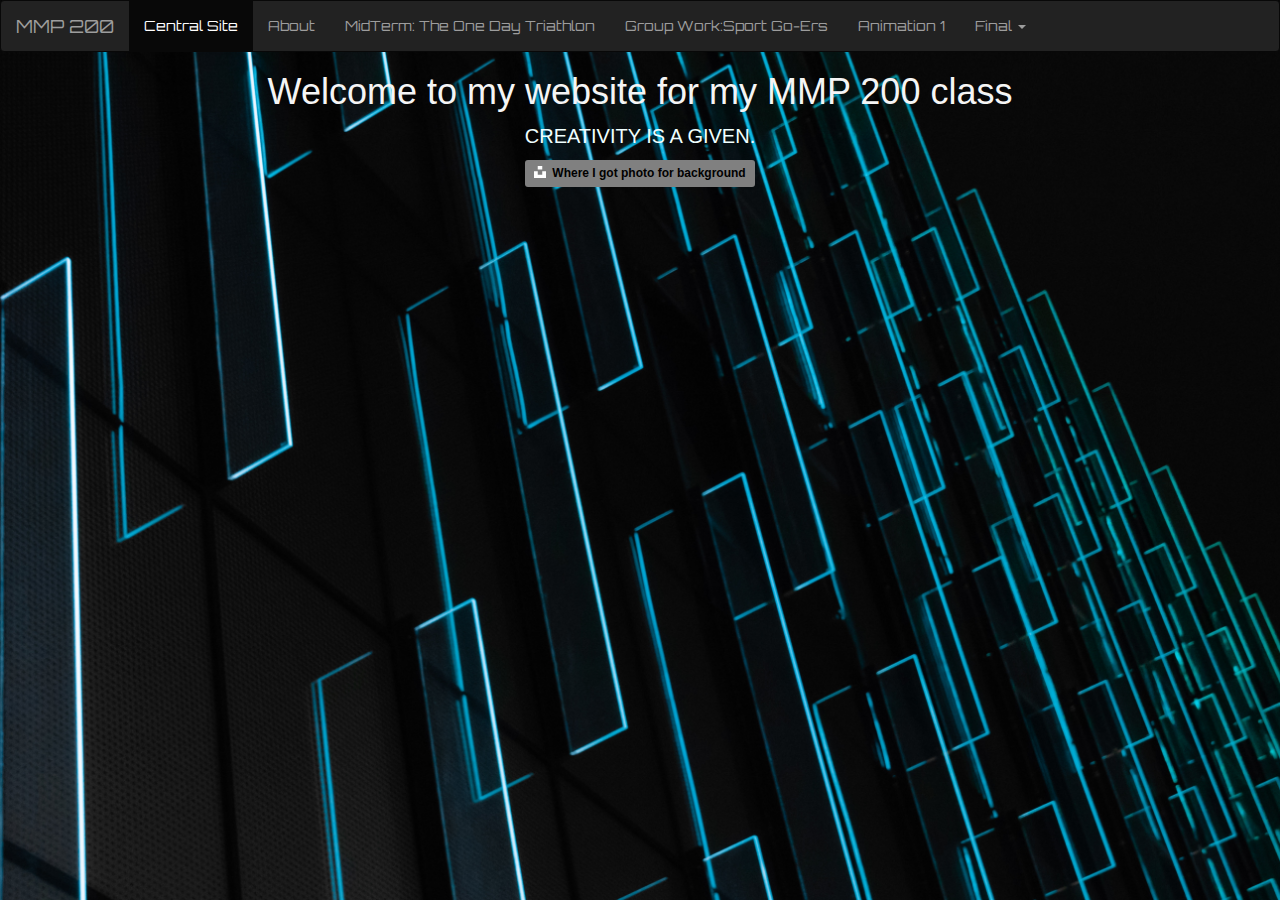
<file: index.html>
<html>

<head>
	<meta charset="utf-8">
	<meta http-equiv="X-UA-Compatible" content="IE=edge">
	<!--Bootstrap CSS-->
	<link rel="stylesheet" href="Stylesheets_For_MMP200/main_Index.css">
	<link href="https://fonts.googleapis.com/css?family=Orbitron:700" rel="stylesheet">
	<link href="https://fonts.googleapis.com/css?family=Bungee" rel="stylesheet">
	<meta name="viewport" content="width=device-width, initial-scale=1">
	<link rel="stylesheet" href="https://maxcdn.bootstrapcdn.com/bootstrap/3.4.0/css/bootstrap.min.css">
	<script src="https://ajax.googleapis.com/ajax/libs/jquery/3.3.1/jquery.min.js"></script>
	<script src="https://maxcdn.bootstrapcdn.com/bootstrap/3.4.0/js/bootstrap.min.js"></script>
	<title>Welcome to my MMP 200 website</title>
</head>

<body>
	<nav class="navbar navbar-inverse">
		<div class="container-fluid">
			<div class="navbar-header">
				<a class="navbar-brand" href="#">MMP 200</a>
			</div>
			<ul class="nav navbar-nav">
				<li class="active"><a href=" https://jordan721.github.io/Central_Site/" class="nav-item nav-link">Central Site</a></li>

				<li><a href="About.html" class="nav-item nav-link">About</a></li>

				<li><a href="One_Day_Triathlon_Website/index.html" class="nav-item nav-link">MidTerm: The One Day Triathlon</a></li>

				<li><a href="Sport_Go-Ers/SGE.html" class="nav-item nav-link">Group Work:Sport Go-Ers</a></li>

				<li><a href="A-Frame_Animations/Animation_1.html" class="nav-item nav-link">Animation 1</a></li>

				<li class="dropdown"><a class="dropdown-toggle" data-toggle="dropdown" href="#">Final <span class="caret"></span></a>
					<ul class="dropdown-menu">
						<li><a href="https://xd.adobe.com/view/552123f4-68e9-4e71-628b-a9f1291e47d8-2310/" style="color: darkorange" class="nav-item nav-link">Website Version of Final In Adobe XD</a></li>

						<li><a href="https://xd.adobe.com/spec/feab807e-6baf-4c83-505f-8b5f387fb3ab-889a/" style="color: orange" class="nav-item nav-link">Design Specs of the Website Final In Adobe XD</a></li>

						<li><a href="https://xd.adobe.com/view/4ffbeec6-1aea-48c8-4ed4-6699b3dabce7-39ca/" style="color: blue" class="nav-item nav-link">Mobile Version of Final In XD</a></li>

						<li><a href="https://xd.adobe.com/spec/09f01555-0ba8-4eb6-6648-cacd9f61ffcf-7fc1/" style="color: deepskyblue" class="nav-item nav-link">Design Specs of the Moble Final In Adobe XD</a></li>
					</ul>
				</li>
			</ul>
		</div>
	</nav>

	<h1 style="color: whitesmoke">Welcome to my website for my MMP 200 class</h1>
	<p style="color: azure">CREATIVITY IS A GIVEN.</p>
	<center><a style="background-color:gray;color:black;text-decoration:none;padding:4px 6px;font-family:-apple-system, BlinkMacSystemFont, &quot;San Francisco&quot;, &quot;Helvetica Neue&quot;, Helvetica, Ubuntu, Roboto, Noto, &quot;Segoe UI&quot;, Arial, sans-serif;font-size:12px;font-weight:bold;line-height:1.2;display:inline-block;border-radius:3px" href="https://unsplash.com/@pawel_czerwinski?utm_medium=referral&amp;utm_campaign=photographer-credit&amp;utm_content=creditBadge" target="_blank" rel="noopener noreferrer" title="Download free do whatever you want high-resolution photos from Paweł Czerwiński"><span style="display:inline-block;padding:2px 3px"><svg xmlns="http://www.w3.org/2000/svg" style="height:12px;width:auto;position:relative;vertical-align:middle;top:-2px;fill:white" viewBox="0 0 32 32">
					<title>unsplash-logo</title>
					<path d="M10 9V0h12v9H10zm12 5h10v18H0V14h10v9h12v-9z"></path>
				</svg></span><span style="display:inline-block;padding:2px 3px">Where I got photo for background</span></a></center>
	<!--JavaScripy scripts-->
	<script src="https://code.jquery.com/jquery-3.3.1.slim.min.js" integrity="sha384-q8i/X+965DzO0rT7abK41JStQIAqVgRVzpbzo5smXKp4YfRvH+8abtTE1Pi6jizo" crossorigin="anonymous"></script>
	<script src="https://cdnjs.cloudflare.com/ajax/libs/popper.js/1.14.3/umd/popper.min.js" integrity="sha384-ZMP7rVo3mIykV+2+9J3UJ46jBk0WLaUAdn689aCwoqbBJiSnjAK/l8WvCWPIPm49" crossorigin="anonymous"></script>
	<script src="https://stackpath.bootstrapcdn.com/bootstrap/4.1.3/js/bootstrap.min.js" integrity="sha384-ChfqqxuZUCnJSK3+MXmPNIyE6ZbWh2IMqE241rYiqJxyMiZ6OW/JmZQ5stwEULTy" crossorigin="anonymous"></script>
</body>

</html>
</file>
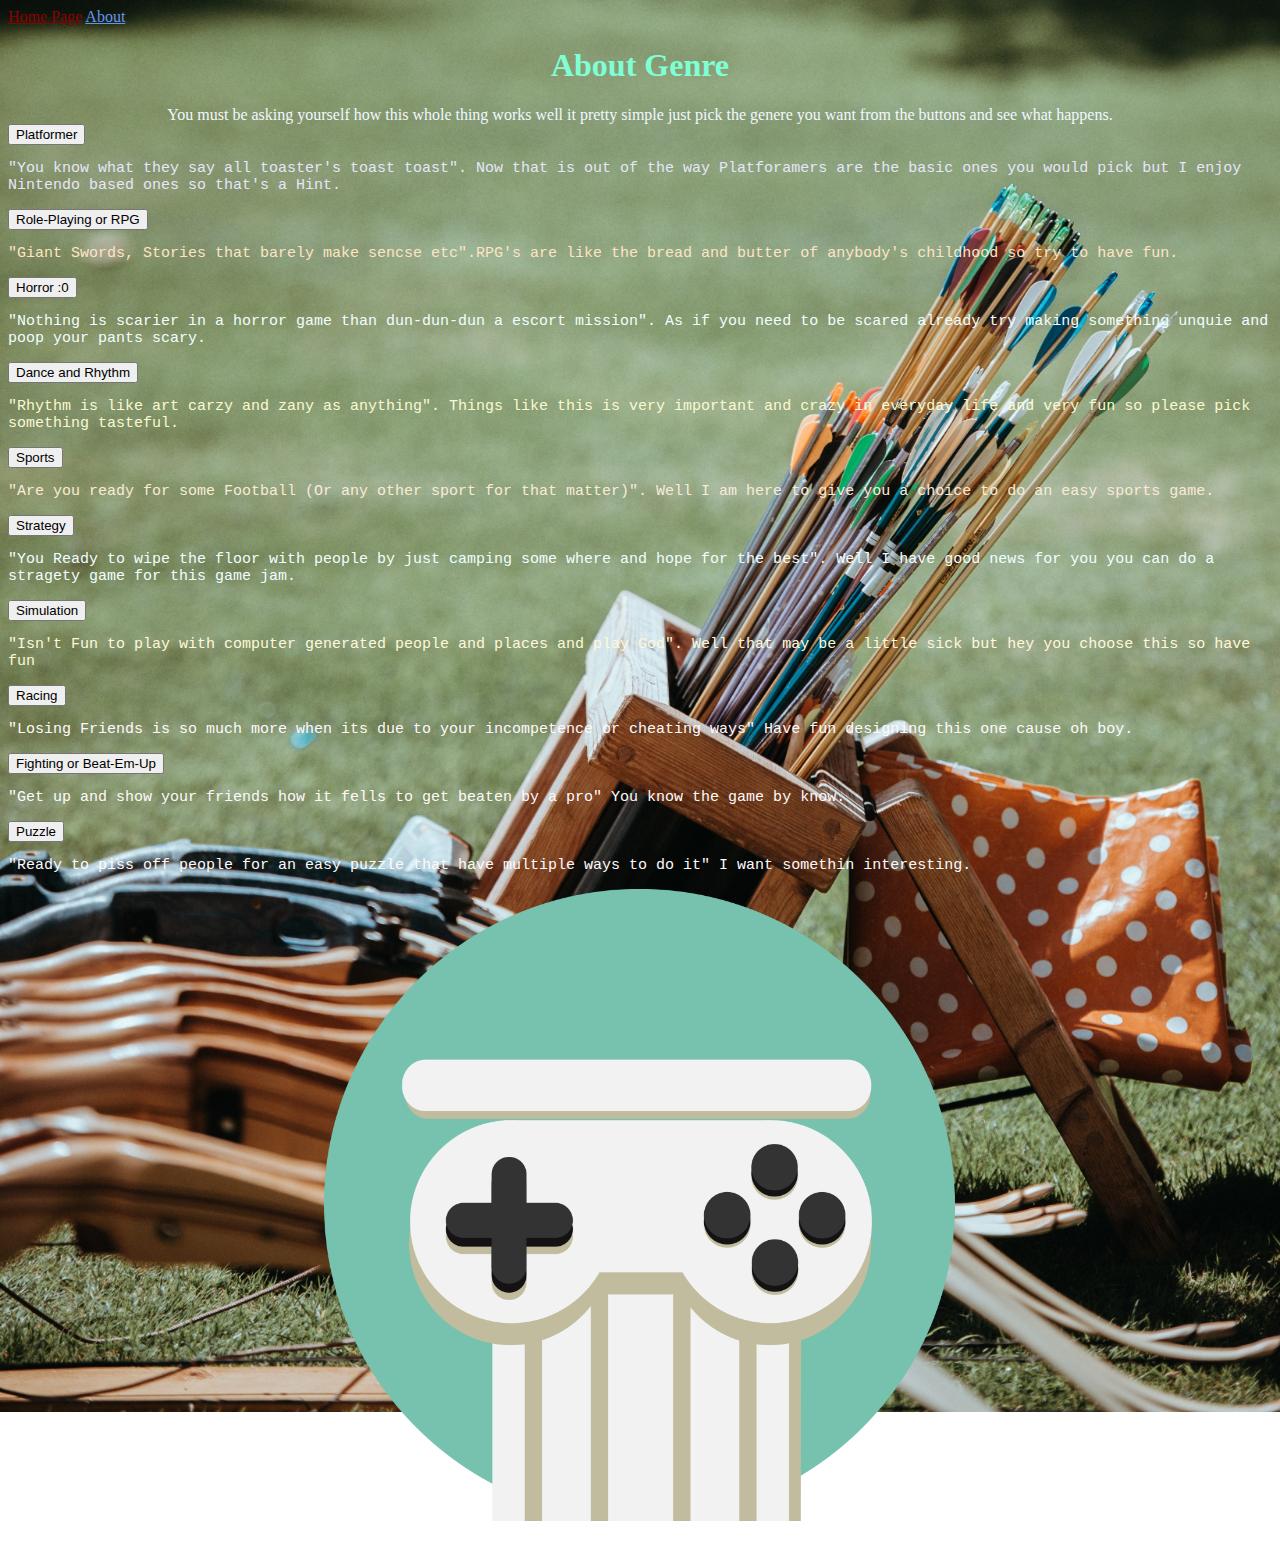
<file: One_Day_Triathlon_Website/Picker_Page.html>
<html>

<head>
	<meta charset="utf-8">
	<meta http-equiv="X-UA-Compatible" content="IE=edge">
	<meta name="viewport" content="width=device-width, initial-scale=1, shrink-to-fit=no">
	<!--Bootstrap CSS-->
	<link rel="stylesheet" href="https://stackpath.bootstrapcdn.com/bootstrap/4.1.3/css/bootstrap.min.css" integrity="sha384-MCw98/SFnGE8fJT3GXwEOngsV7Zt27NXFoaoApmYm81iuXoPkFOJwJ8ERdknLPMO" crossorigin="anonymous">
	<title>Pick Your Genre</title>
	<link rel="stylesheet" href="../One_Day_Triathlon_Website/Stylesheets_For_Site/main_Picker_Page.css">
</head>
<nav class="navbar bg-light navbar-light navbar-expand-sm">
	<div class="container">
		<div class="navbar-nav">

			<a href="index.html" class="nav-item nav-link" style="color: darkred">Home Page</a>
			<a href="The_One_Day_Triathlon_About.html" style="color: cornflowerblue" class="nav-item nav-link">About</a>
		</div>
		<!--End NavBar Nav -->
	</div>
	<!--container-->
</nav>

<body>
	<div class="container">
		<div class="row">
			<section class="col-md-12">
				<h1 style="color: aquamarine">
					<center>About Genre</center>
				</h1>
				<p1>
					<center>You must be asking yourself how this whole thing works well it pretty simple just pick the genere you want from the buttons and see what happens.</center>
				</p1>
			</section>

			<section class="col-sm-6">
				<button class="btn btn-primary mb-2" data-target="#P" data-toggle="collapse">Platformer</button>
				<p id="P" class="collapse" style="color: lavender">"You know what they say all toaster's toast toast". Now that is out of the way Platforamers are the basic ones you would pick but I enjoy Nintendo based ones so that's a Hint.</p>
			</section>

			<section class="col-sm-6">
				<button class="btn btn-primary mb-2" data-target="#RPG" data-toggle="collapse">Role-Playing or RPG</button>
				<p id="RPG" class="collapse" style="color: bisque">"Giant Swords, Stories that barely make sencse etc".RPG's are like the bread and butter of anybody's childhood so try to have fun.</p>
			</section>

			<section class="col-sm-6">
				<button class="btn btn-primary mb-2" data-target="#Horror" data-toggle="collapse">Horror :0</button>
				<p id="Horror" class="collapse" style="color: azure">"Nothing is scarier in a horror game than dun-dun-dun a escort mission". As if you need to be scared already try making something unquie and poop your pants scary.</p>
			</section>

			<section class="col-sm-6"><button class="btn btn-primary mb-2" data-target="#Rhythm" data-toggle="collapse">Dance and Rhythm</button>
				<p id="Rhythm" class="collapse" style="color: lightgoldenrodyellow">"Rhythm is like art carzy and zany as anything". Things like this is very important and crazy in everyday life and very fun so please pick something tasteful.</p>
			</section>

			<section class="col-sm-6"><button class="btn btn-primary mb-2" data-target="#Sports" data-toggle="collapse">Sports</button>
				<p id="Sports" class="collapse" style="color: antiquewhite">"Are you ready for some Football (Or any other sport for that matter)". Well I am here to give you a choice to do an easy sports game.</p>
			</section>

			<section class="col-sm-6"><button class="btn btn-primary mb-2" data-target="#Strategy" data-toggle="collapse">Strategy</button>
				<p id="Strategy" data-toggle="collapse" style="color: azure">"You Ready to wipe the floor with people by just camping some where and hope for the best". Well I have good news for you you can do a stragety game for this game jam.</p>
			</section>

			<section class="col-sm-6"><button class="btn btn-primary mb-2" data-target="#Simulation" data-toggle="collapse">Simulation</button>
				<p id="Simulation" data-toggle="collapse" style="color: cornsilk">"Isn't Fun to play with computer generated people and places and play God". Well that may be a little sick but hey you choose this so have fun</p>
			</section>

			<section class="col-sm-6"><button class="btn btn-primary mb-2" data-target="#Racing" data-toggle="collapse">Racing</button>
				<p id="Racing" data-toggle="collapse" style="color: snow">"Losing Friends is so much more when its due to your incompetence or cheating ways" Have fun designing this one cause oh boy.</p>
			</section>

			<section class="col-sm-6"><button class="btn btn-primary mb-2" data-target="#Fighting" data-toggle="collapse">Fighting or Beat-Em-Up</button>
				<p id="Fighting" data-toggle="collapse" style="color: snow">"Get up and show your friends how it fells to get beaten by a pro" You know the game by know.</p>
			</section>

			<section class="col-sm-6"><button class="btn btn-primary mb-2" data-target="#Puzzle" data-toggle="collapse">Puzzle</button>
				<p id="Puzzle" data-toggle="collapse" style="color: snow">"Ready to piss off people for an easy puzzle that have multiple ways to do it" I want somethin interesting.</p>
			</section>
		</div>
	</div>
	<img src="Pics_for_Tri/Video-Game-Controller-Icon-IDV-green-history.svg.png" class="center">
	<!--JavaScript scripts-->
	<script src="https://code.jquery.com/jquery-3.3.1.slim.min.js" integrity="sha384-q8i/X+965DzO0rT7abK41JStQIAqVgRVzpbzo5smXKp4YfRvH+8abtTE1Pi6jizo" crossorigin="anonymous"></script>
	<script src="https://cdnjs.cloudflare.com/ajax/libs/popper.js/1.14.3/umd/popper.min.js" integrity="sha384-ZMP7rVo3mIykV+2+9J3UJ46jBk0WLaUAdn689aCwoqbBJiSnjAK/l8WvCWPIPm49" crossorigin="anonymous"></script>
	<script src="https://stackpath.bootstrapcdn.com/bootstrap/4.1.3/js/bootstrap.min.js" integrity="sha384-ChfqqxuZUCnJSK3+MXmPNIyE6ZbWh2IMqE241rYiqJxyMiZ6OW/JmZQ5stwEULTy" crossorigin="anonymous"></script>
</body>

</html>
</file>
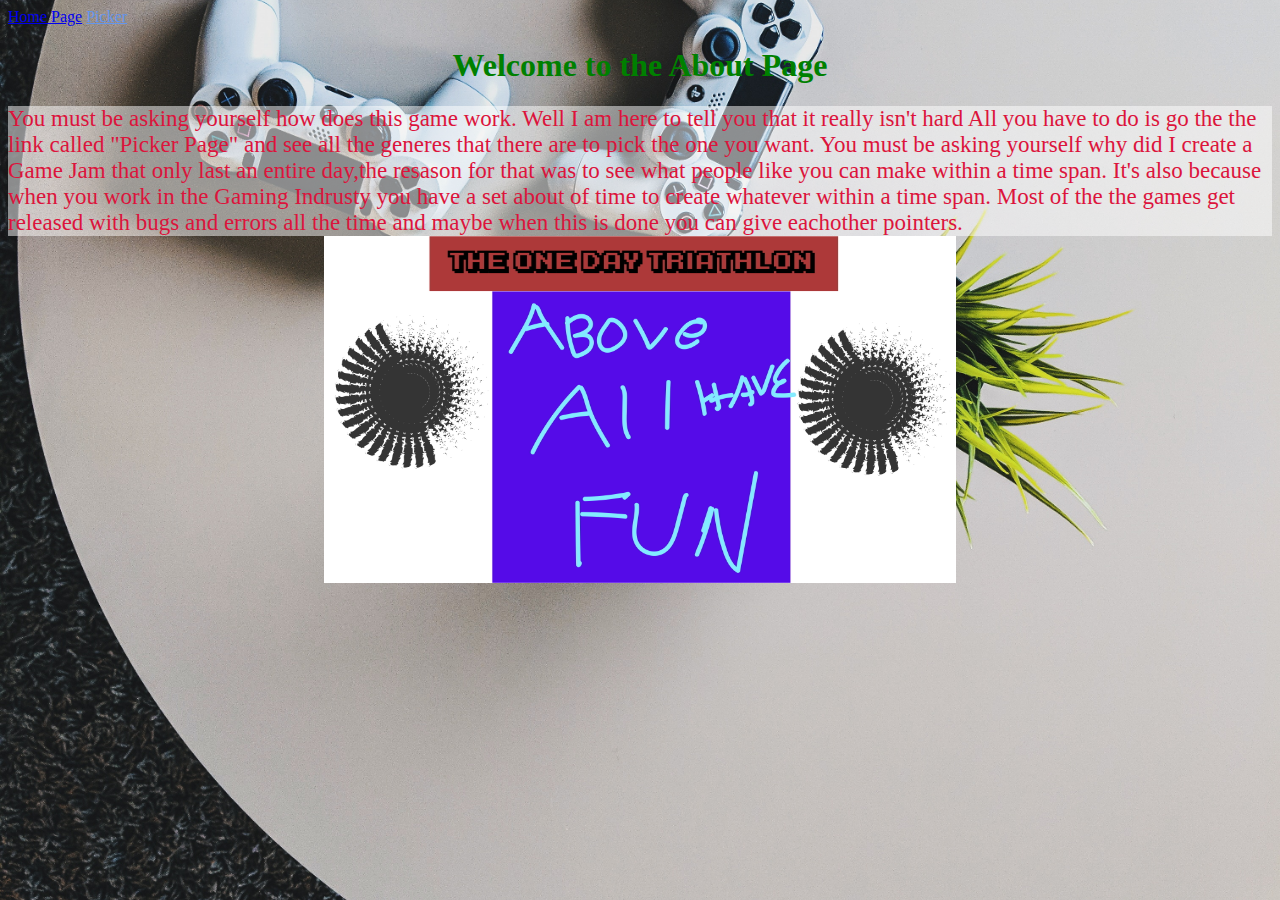
<file: One_Day_Triathlon_Website/The_One_Day_Triathlon_About.html>
<html>

<head>
	<meta charset="utf-8">
	<meta http-equiv="X-UA-Compatible" content="IE=edge">
	<meta name="viewport" content="width=device-width, initial-scale=1, shrink-to-fit=no">
	<!--Bootstrap CSS-->
	<link rel="stylesheet" href="https://stackpath.bootstrapcdn.com/bootstrap/4.1.3/css/bootstrap.min.css" integrity="sha384-MCw98/SFnGE8fJT3GXwEOngsV7Zt27NXFoaoApmYm81iuXoPkFOJwJ8ERdknLPMO" crossorigin="anonymous">
	<title>About How this Game Jam Works</title>
	<link rel="stylesheet" href="Stylesheets_For_Site/main_The_One_Day_Triathlon_About.css">
</head>

<body>
	<nav class="navbar bg-light navbar-light navbar-expand-sm">
		<div class="container">
			<div class="navbar-nav">

				<a href="index.html" class="nav-item nav-link">Home Page</a>
				<a href="Picker_Page.html" style="color: cornflowerblue" class="nav-item nav-link">Picker</a>
			</div>
			<!--End NavBar Nav -->
		</div>
		<!--container-->
	</nav>

	<h1>
		Welcome to the About Page
	</h1>

	<div class="container lightbg">
		<p1>
			You must be asking yourself how does this game work. Well I am here to tell you that it really isn't hard
		</p1>

		<p2>
			All you have to do is go the the link called "Picker Page" and see all the generes that there are to pick the one you want.
		</p2>

		<p3>
			You must be asking yourself why did I create a Game Jam that only last an entire day,the resason for that was to see what people like you can make within a time span.
		</p3>

		<p4>
			It's also because when you work in the Gaming Indrusty you have a set about of time to create whatever within a time span. Most of the the games get released with bugs and errors all the time and maybe when this is done you can give eachother pointers.
		</p4>

	</div>
	<img src="Pics_for_Tri/Artwork_for_Game_Jam-1.jpg" class="center">
	<!--JavaScripy scripts-->
	<script src="https://code.jquery.com/jquery-3.3.1.slim.min.js" integrity="sha384-q8i/X+965DzO0rT7abK41JStQIAqVgRVzpbzo5smXKp4YfRvH+8abtTE1Pi6jizo" crossorigin="anonymous"></script>
	<script src="https://cdnjs.cloudflare.com/ajax/libs/popper.js/1.14.3/umd/popper.min.js" integrity="sha384-ZMP7rVo3mIykV+2+9J3UJ46jBk0WLaUAdn689aCwoqbBJiSnjAK/l8WvCWPIPm49" crossorigin="anonymous"></script>
	<script src="https://stackpath.bootstrapcdn.com/bootstrap/4.1.3/js/bootstrap.min.js" integrity="sha384-ChfqqxuZUCnJSK3+MXmPNIyE6ZbWh2IMqE241rYiqJxyMiZ6OW/JmZQ5stwEULTy" crossorigin="anonymous"></script>
</body>

</html>
</file>
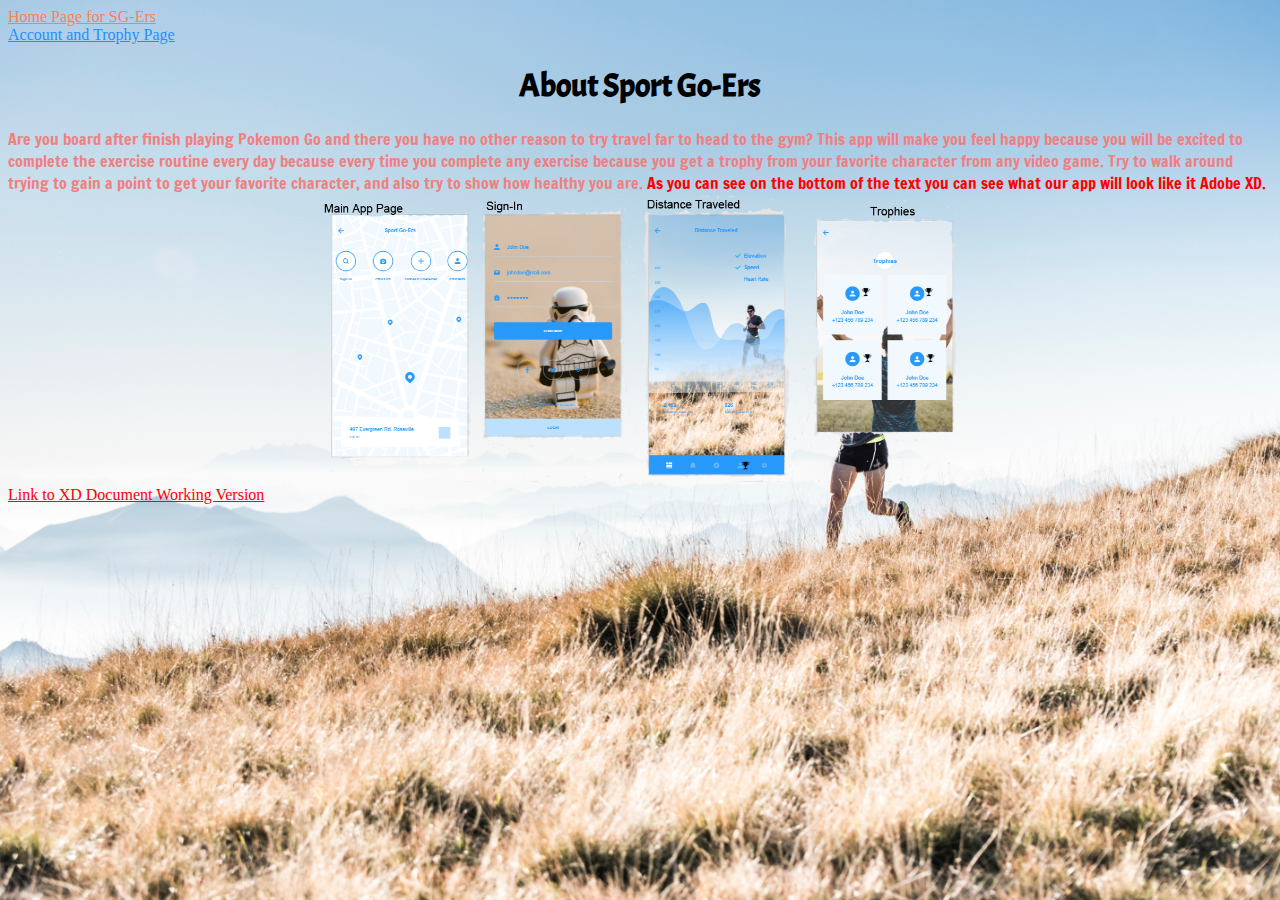
<file: Sport_Go-Ers/SGE_About.html>
<!Doctype html>
<html>

<head>
    <meta charset="utf-8">
    <meta http-equiv="X-UA-Compatible" content="IE=edge">
    <meta name="viewport" content="width=device-width, initial-scale=1, shrink-to-fit=no">
    <!--Bootstrap CSS-->
    <link rel="stylesheet" href="https://stackpath.bootstrapcdn.com/bootstrap/4.1.3/css/bootstrap.min.css" integrity="sha384-MCw98/SFnGE8fJT3GXwEOngsV7Zt27NXFoaoApmYm81iuXoPkFOJwJ8ERdknLPMO" crossorigin="anonymous">
    <link rel="stylesheet" href="Stylesheets_For_SGE/SGE_About_main.css">
    <link href="https://fonts.googleapis.com/css?family=Acme" rel="stylesheet">
    <link href="https://fonts.googleapis.com/css?family=Francois+One" rel="stylesheet">

</head>

<body>
    <nav class="navbar bg-light navbar-light navbar-expand-sm">
        <div class="container">
            <div class="navbar-nav">

                <li class="index.html"><a href="SGE.html" style="color: coral" class="nav-item nav-link">Home Page for SG-Ers</a></li>

                <li class="index.html"><a href="SGE_Trophy_and_Acount.html" style="color: dodgerblue" class="nav-item nav-link">Account and Trophy Page</a></li>
            </div>
        </div>
    </nav>
    <h1>About Sport Go-Ers</h1>
    <p1>
        Are you board after finish playing Pokemon Go and there you have no other reason to try travel far to head to the gym?

        This app will make you feel happy because you will be excited to complete the exercise routine every day because every time you complete any exercise because you get a trophy from your favorite character from any video game. Try to walk around trying to gain a point to get your favorite character, and also try to show how healthy you are.
    </p1>

    <p2>As you can see on the bottom of the text you can see what our app will look like it Adobe XD.</p2>

    <section class="col-sm-12">
        <img src="Pics_For_Site/XD_UI.png" class="center">

        <li class="index.html"><a href="https://xd.adobe.com/view/8b2a18e6-4bd5-4f27-79c0-abdff2b1aa9f-fd1b/" style="color: red">Link to XD Document Working Version</a></li>
    </section>

</body>

</html>
</file>
<file: Stylesheets_For_MMP200/main_Index.css>
body {
    background: url(../Pictures_for_website/pawel-czerwinski-1020731-unsplash.jpg)no-repeat center center fixed;
    background-size: cover;
}

a {
    font-family: 'Orbitron', sans-serif;
}

h1{
    text-align: center;
    font-size: 35;
}

p{
    text-align: center;
    font-size: 20;
}
</file>
<file: One_Day_Triathlon_Website/Stylesheets_For_Site/main_Picker_Page.css>
body {
    background: url(../Pics_for_Tri/annie-spratt-450561-unsplash.jpg)no-repeat center center fixed;
    background-size: cover;
}

h1 {
    font-family: font-family: 'Chakra Petch', sans-serif;
}

p1 {
    color: aliceblue;
}

p {
    font-family: monospace;
    font-size: 15;
}

.center {
    display: block;
    margin-left: auto;
    margin-right: auto;
    width: 50%;
}
</file>
<file: One_Day_Triathlon_Website/Stylesheets_For_Site/main_The_One_Day_Triathlon_About.css>
body {
    background: url(../Pics_for_Tri/lweendo-hachileka-708536-unsplash.jpg)no-repeat center center fixed;
    background-size: cover;
}

h1 {
    color: green;
    font-family: fantasy;
    text-align: center;
}

p1 {
    font-family: inherit;
    color: crimson;
    font-size: 23;
}

p2 {
    font-family: inherit;
    color: crimson;
    font-size: 23;
}

p3 {
    font-family: inherit;
    color: crimson;
    font-size: 23;
}

p4 {
    font-family: inherit;
    color: crimson;
    font-size: 23;
}

.center {
    display: block;
    margin-left: auto;
    margin-right: auto;
    width: 50%;
}

.lightbg {
    background-color: rgba(255, 255, 255, .5);

}
</file>
<file: Sport_Go-Ers/Stylesheets_For_SGE/SGE_About_main.css>
body {
    background: url(../Pics_For_Site/asoggetti-718108-unsplash.jpg)no-repeat center center fixed;
    background-size: cover;
}

h1 {
    text-align: center;
    font-family: 'Acme', sans-serif;
    font-size: 45;
}

p1 {
    text-align: center;
    color: lightcoral;
    font-family: 'Francois One', sans-serif;
    font-size: 35;
}

p2 {
    text-align: center;
    color: red;
    font-family: 'Francois One', sans-serif;
    font-size: 35;
}

.center {
    display: block;
    margin-left: auto;
    margin-right: auto;
    width: 50%;
}
</file>
